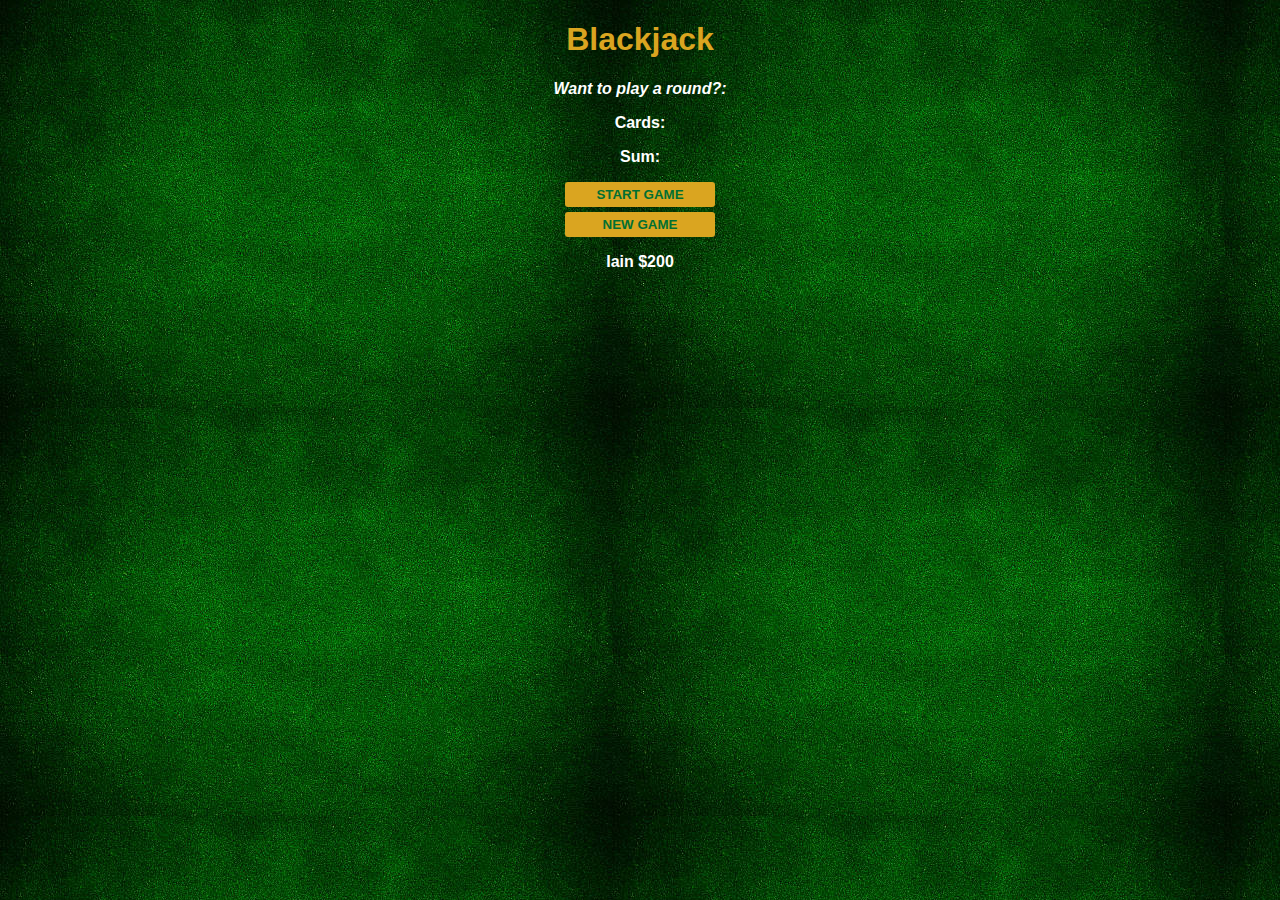
<file: blackjack-game/index.html>
<!DOCTYPE html>
<html lang="en">
<head>
    <meta charset="UTF-8">
    <meta http-equiv="X-UA-Compatible" content="IE=edge">
    <meta name="viewport" content="width=device-width, initial-scale=1.0">
    <title>Blackjack-game</title>
    <link rel="stylesheet" href="style.css">

</head>
<body>
    <h1>Blackjack</h1>
    <p id="round">Want to play a round?: </p>
    <p id="cards">Cards: </p>
    <p id="sum">Sum: </p>
    <button id="startgame" onclick="startgame()">START GAME</button>
    <br>
    <button class="newgame" onclick="newgame()">NEW GAME</button>
    <p id="player-el"></p>

    <script src="index.js"></script>
</body>
</html>
</file>
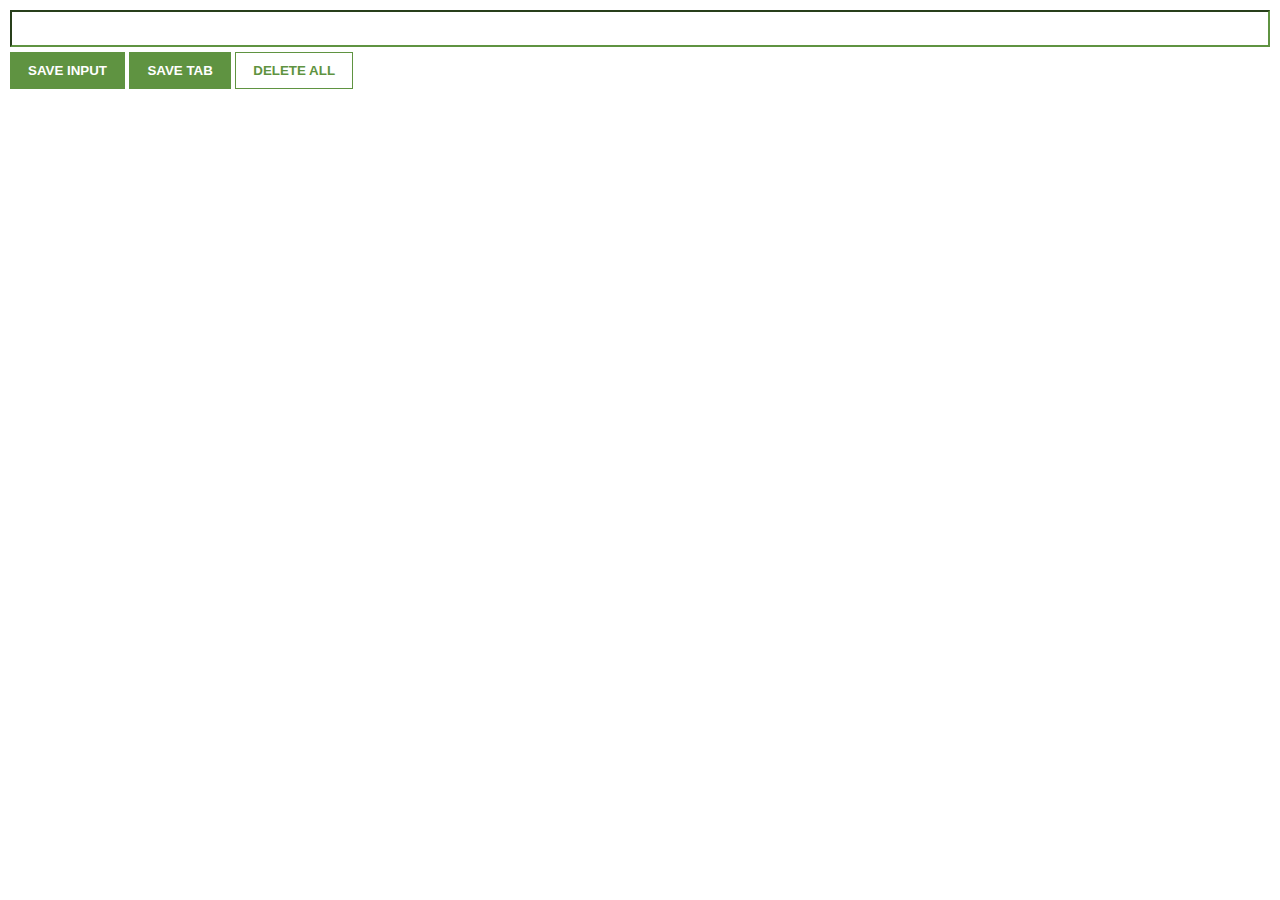
<file: chrome-extension/index.html>
<!DOCTYPE html>
<html lang="en">
<head>
    <meta charset="UTF-8">
    <meta http-equiv="X-UA-Compatible" content="IE=edge">
    <meta name="viewport" content="width=device-width, initial-scale=1.0">
    <title>Chrome extension</title>
    <link rel="stylesheet" href="style.css">
</head>
<body>
    <input type="text" id="input-el">
    <button id="input-btn">SAVE INPUT</button>
    <button id="save-btn">SAVE TAB</button>
    <button id="delete-btn">DELETE ALL</button>
    <ul id="ul-el"></ul>

    <script src="main.js"></script>
</body>
</html>
</file>
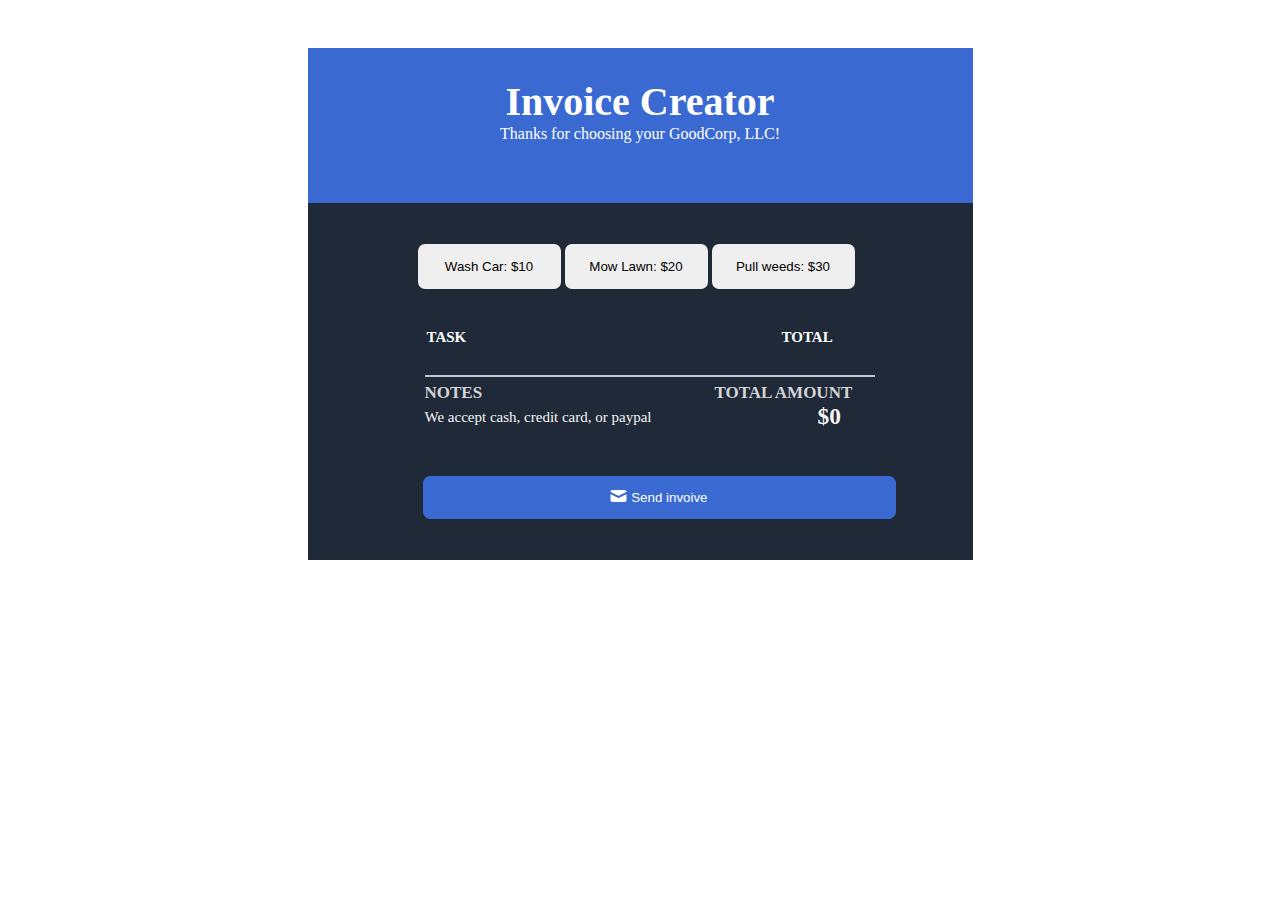
<file: invoice-creator/index.html>
<!DOCTYPE html>
<html lang="en">
<head>
    <meta charset="UTF-8">
    <meta http-equiv="X-UA-Compatible" content="IE=edge">
    <meta name="viewport" content="width=device-width, initial-scale=1.0">
    <title>Invoice Creator</title>
    <link rel="stylesheet" href="style.css">
    <link rel="stylesheet" href="bootstrap-grid.css">
</head>
<body>
    <div class="card">
        <div class="heading">
            <h2>Invoice Creator</h2>
            <p>Thanks for choosing your GoodCorp, LLC!</p>
        </div>
        <div class="card-body">
            <div class="cardbtns">
                <button class="card-button" id="value1"></button>
                <button class="card-button" id="value2" class="lawn"></button>
                <button class="card-button" id="value3"></button>
            </div>
            <div class="tasks">
                <div class="row">
                    <div class="col-6">
                        <h4>TASK</h4>
                    </div>
                    <div class="col-6">
                        <h4 class="tasktotal">TOTAL</h4>
                    </div>
                </div>
            </div>


            <div class="list" id="your-tasks"></div>
            
            <div class="line"></div>
           <div class="notedtotal">
               <div class="row">
                   <div class="col-6">
                       <h4>NOTES</h4>
                   </div>
                   <div class="col-6">
                       <h4 class="total">TOTAL AMOUNT</h4>
                   </div>
               </div>
           </div>

           <div class="paymentcash">
               <div class="row">
                   <div class="col-6">
                       <p class="payment">We accept cash, credit card, or paypal</p>
                   </div>
                   <div class="col-5 total">
                       <h3 id="selected-task-price"></h3>
                   </div>
               </div>
           </div>
           
           
           <button class="sendinvoivebtn" onclick="sendinvoive()"> <img src="Icon.png" alt=""> Send invoive</button>
           
        </div>


    </div>

    <script src="main.js"></script>
</body>
</html>
</file>
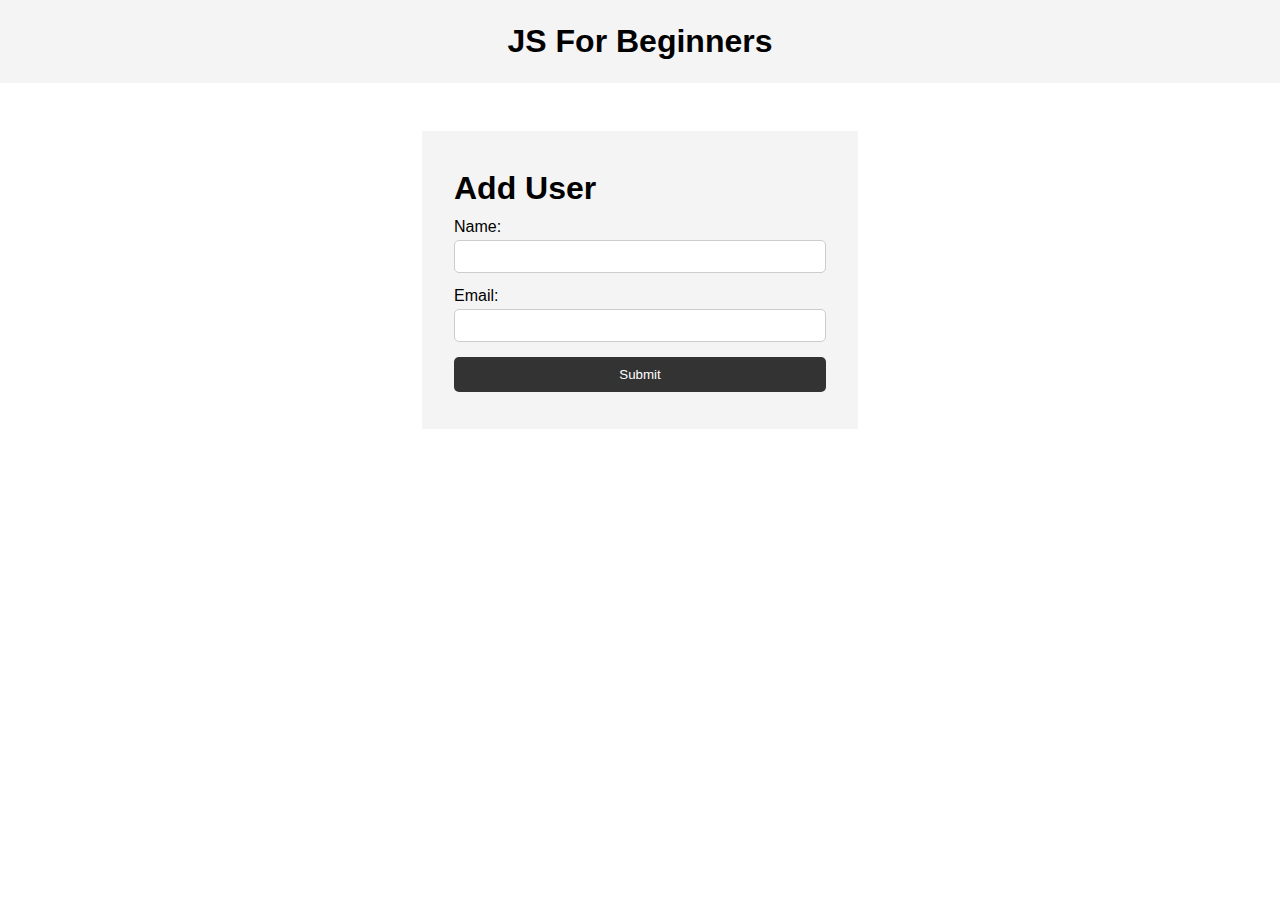
<file: part 1/index.html>
<!DOCTYPE html>
<html lang="en">
  <head>
    <meta charset="UTF-8" />
    <meta name="viewport" content="width=device-width, initial-scale=1.0" />
    <meta http-equiv="X-UA-Compatible" content="ie=edge" />
    <title>JS For Beginners</title>
    <link rel="stylesheet" href="style.css">
  </head>
  <body>
    <header>
      <h1>JS For Beginners</h1>
    </header>

    <section class="container">
      <form id="my-form">
        <h1>Add User</h1>
        <div class="msg"></div>
        <div>
          <label for="name">Name:</label>
          <input type="text" id="name">
        </div>
        <div>
          <label for="email">Email:</label>
          <input type="text" id="email">
        </div>
        <input class="btn" type="submit" value="Submit">
      </form>

      <ul id="users"></ul>

      <!-- <ul class="items">
        <li class="item">Item 1</li>
        <li class="item">Item 2</li>
        <li class="item">Item 3</li>
      </ul> -->
    </section>
    

    <script src="main.js"></script>
  </body>
</html>
</file>
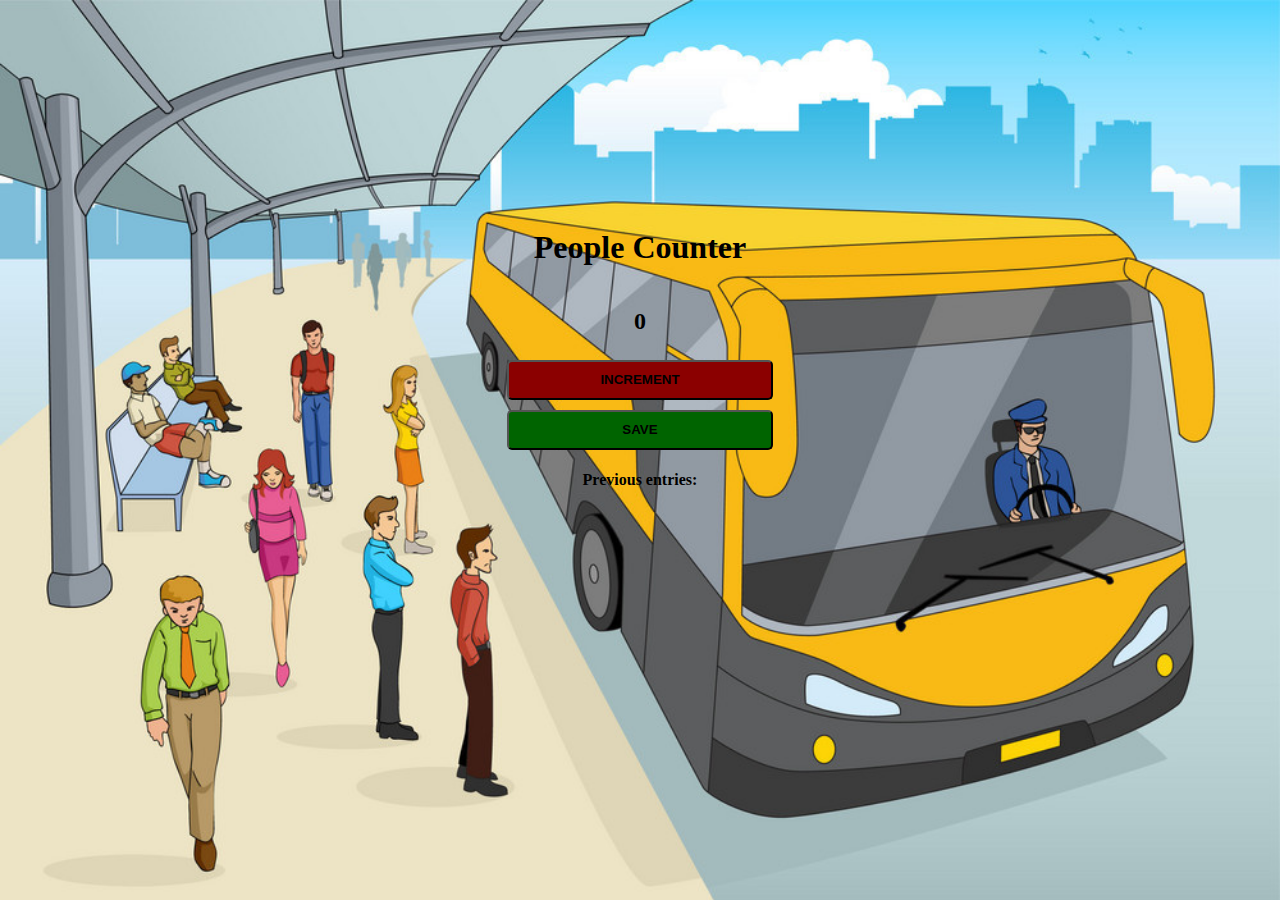
<file: passenger-counter-app/index.html>
<!DOCTYPE html>
<html lang="en">
<head>
    <meta charset="UTF-8">
    <meta http-equiv="X-UA-Compatible" content="IE=edge">
    <meta name="viewport" content="width=device-width, initial-scale=1.0">
    <title>Passenger counter app</title>
    <link rel="stylesheet" href="style.css">
</head>
<body>
    <h1>People Counter</h1>
    <h2 id="counter">0</h2>
    <button class="increment" onclick="increment();">INCREMENT</button>
    <button class="save" onclick="save()">SAVE</button>
    <p id="prev">Previous entries: </p>
    
    <script src="main.js"></script>
</body>
</html>
</file>
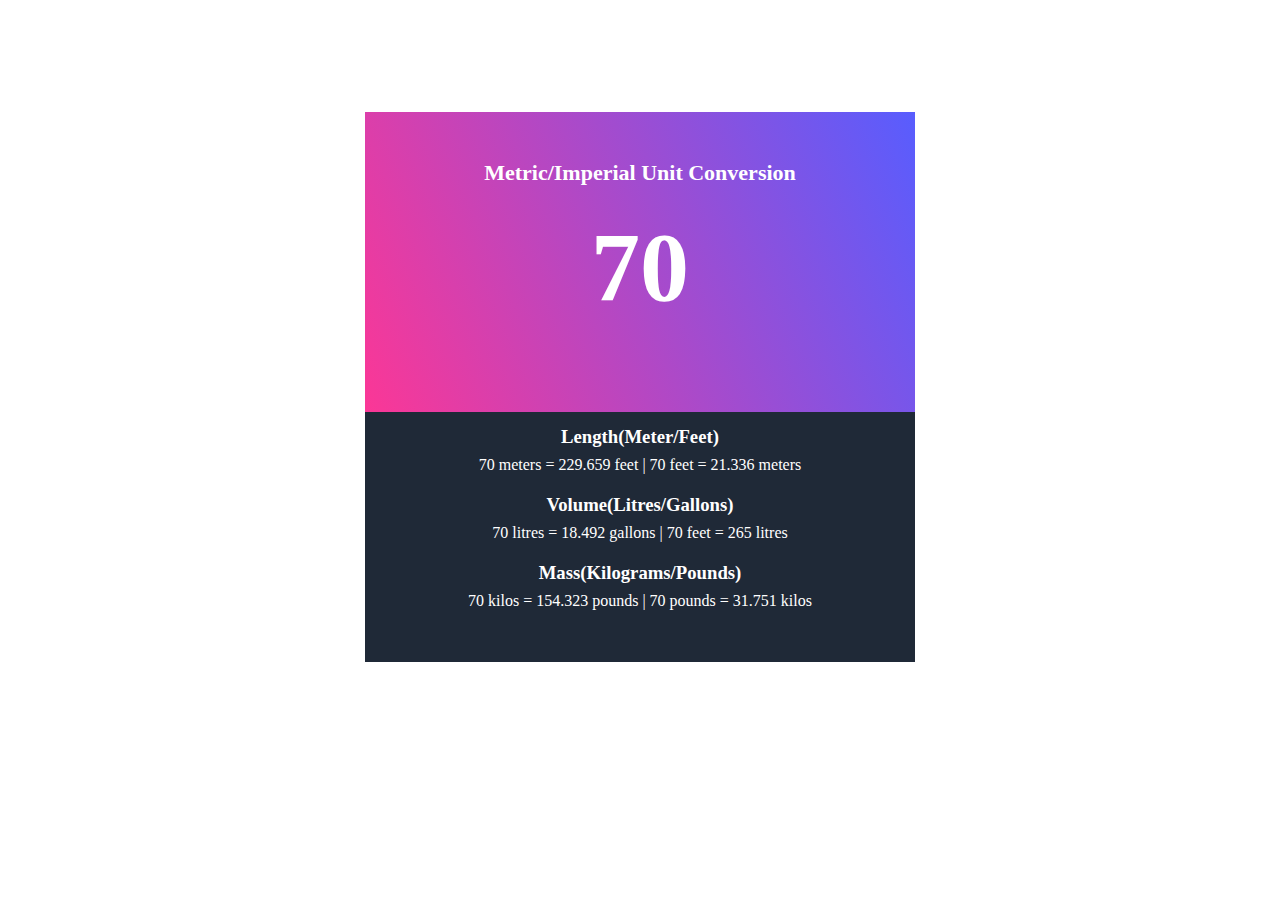
<file: unit-converter/index.html>
<!DOCTYPE html>
<html lang="en">
<head>
    <meta charset="UTF-8">
    <meta http-equiv="X-UA-Compatible" content="IE=edge">
    <meta name="viewport" content="width=device-width, initial-scale=1.0">
    <title>Unit Converter</title>
    <link rel="stylesheet" href="index.css">
    <script src="main.js"></script>
</head>
<body>
    <div class="card">
        <div class="metric">
            <h2>Metric/Imperial Unit Conversion</h2>
            <h1 class="value">0</h1>
        </div>
        <div class="conversions">
            <h3>Length(Meter/Feet)</h3>
            <p><span class="value">0</span> meters = <span id="tofeet">0</span> feet | <span class="value">0</span> feet = <span id="tometers">0</span> meters</p>

            <h3>Volume(Litres/Gallons)</h3>
            <p><span class="value">0</span> litres = <span id="togallonns">0</span> gallons | <span class="value">0</span> feet = <span id="tolitres">0</span> litres</p>

            <h3>Mass(Kilograms/Pounds)</h3>
            <p><span class="value">0</span> kilos = <span id="topounds">0</span> pounds | <span class="value">0</span> pounds = <span id="tokilos">0</span> kilos</p>
        </div>
    </div>
    <script>
        converter();
        tofeet();
        tometers();
        togallonns();
        tolitres();
        topounds();
        tokilos();
    </script>
</body>
</html>
</file>
<file: blackjack-game/style.css>
body{
    font-family: 'Trebuchet MS', 'Lucida Sans Unicode', 'Lucida Grande', 'Lucida Sans', Arial, sans-serif;
    text-align: center;
    background-image: url(black.jpg);  
    color: #fff;
    font-weight: bold;

}
h1{
    color: goldenrod;
}

#round{
    font-style: italic;
}

button{
    width: 150px;
    padding: 5px 17px;
    background: goldenrod;
    font-weight: bold;
    color: #016f32;
    border: none;
    border-radius:3px;

}

.newgame{
    margin-top: 5px;
}
</file>
<file: chrome-extension/style.css>
body{
    margin:0;
    padding: 10px;
    font-family: Arial;
    min-width: 440px;
}

input{
    width: 100%;
    padding: 9px 10px;
    box-sizing: border-box;
    border-color: #5f9341;
}

button{
    margin-top: 5px;
    padding: 10px 17px;
    color: #fff;
    background: #5f9341;
    border: 1px solid #5f9341;
    font-weight: bold;
}
#delete-btn{
    color: #5f9341;
    background: #fff;
}

ul{
    list-style: none;
    padding-left: 0;
}

li{
    margin-bottom: 5px
}

li a{
    color: #5f9341;
}
</file>
<file: invoice-creator/style.css>
*{
    box-sizing: border-box;
    margin: 0;
    padding: 0;
}

body {
    display: flex;
    font-family: inter;
    overflow-x: hidden;
}

.card{
    margin: 0 auto;
    margin-top: 3em;
    margin-bottom: 3em;
    min-width: 665px;
}


.card .heading {
    color: #fff;
    background: #3A69D2;
    width: 100%;
    padding: 30px 50px;
    text-align: center;
}

.card .heading h2{
    margin-bottom: 0;
    font-size: 40px;
    font-family: inter;
    font-weight: 800;
}

.card .heading p{
    margin-top: 9;
    margin-bottom: 30px;
}

.card-body{
    background: #1F2937;
    width: 100%; 
    padding: 41px 40px 41px 80px;

}

button{
    cursor: pointer;
}

.cardbtns{
    margin-left: 30px;
    margin-right: 30px;
    padding: 0;
}

.card-body .card-button{
    width: 143px;
    height: 45px;
    border-radius: 7px;
    border: none;
}

.lawn{
    margin-left: 10px;
    margin-right: 10px;
}

.tasktotal{
    margin-left: 90px;
}

.total{
    margin-left: 24px;
}

.list .row{
    margin-left: 27px;
}

.tasks{
    color: #fff;
    font-size: 15px;
    margin-top: 40px;
    margin-left: 39px;
    margin-bottom: 15px;
}

.tasks .task{
    margin-right: 298px;
}

.list ul{
    list-style: none;
    margin-left: 39px;
}

.span-0{
    font-family: 'Inter';
    font-style: normal;
    font-weight: 700;
    font-size: 20px;
    line-height: 20px;
    color: #F5F5F5;
    
}

.span-1{
    font-family: 'Inter';
    font-style: normal;
    font-weight: 400;
    font-size: 12px;
    line-height: 17px;
    color: #D5D4D8;
    

}

.list .row { 
    margin-bottom: 10px;
}

.span-2{
    font-family: 'Inter';
    font-style: normal;
    font-weight: 300;
    font-size: 20px;
    line-height: 20px;
    text-align: center;
    color: #918E9B;

}

#remove{
    cursor: pointer;
    margin-left: 15px;
}

.line{
    background: #C3C6DB;
    height: 2px;
    width: 450px;
    margin-left: 37px;
    margin-top: 29px;
}

.notedtotal{
    color: #D5D4D8;
    margin-left: 37px;
    font-family: 'Inter';
    font-style: normal;
    font-weight: 600;
    font-size: 17px;
    line-height: 32px;
}

.paymentcash{
    color: #F5F5F5;
    margin-left: 37px;
}

.paymentcash .col-5 {
    padding-left: 115px;
    font-family: 'Inter';
    font-style: normal;
    font-weight: 400;
    font-size: 20px;
    line-height: 15px;
}

.payment{
    font-size: 15px;
}

.sendinvoivebtn{
    width: 473px;
    height: 43px;
    margin-left: 35px;
    margin-top: 50px;
    background: #3A69D2;
    color: #fff;
    border: 1px solid #3A69D2;
    border-radius: 7px;
}
</file>
<file: part 1/style.css>
* {
    margin: 0;
    padding: 0;
    box-sizing: border-box;
  }
  
  body {
    font-family: Arial, Helvetica, sans-serif;
    line-height: 1.6;
  }
  
  ul {
    list-style: none;
  }
  
  ul li {
    padding: 5px;
    background: #f4f4f4;
    margin: 5px 0;
  }
  
  header {
    background: #f4f4f4;
    padding: 1rem;
    text-align: center;
  }
  
  .container {
    margin: auto;
    width: 500px;
    overflow: auto;
    padding: 3rem 2rem;
  }
  
  #my-form {
    padding: 2rem;
    background: #f4f4f4;
  }
  
  #my-form label {
    display: block;
  }
  
  #my-form input[type='text'] {
    width: 100%;
    padding: 8px;
    margin-bottom: 10px;
    border-radius: 5px;
    border: 1px solid #ccc;
  }
  
  .btn {
    display: block;
    width: 100%;
    padding: 10px 15px;
    border: 0;
    background: #333;
    color: #fff;
    border-radius: 5px;
    margin: 5px 0;
  }
  
  .btn:hover {
    background: #444;
    cursor: pointer;
  }
  
  .bg-dark {
    background: #333;
    color: #fff;
  }
  
  .error {
    background: orangered;
    color: #fff;
    padding: 5px;
    margin: 5px;
  }
</file>
<file: passenger-counter-app/style.css>
body{
    background-image: url('back.jpg');
    background-repeat: no-repeat;
    background-size: cover;
    display: grid;
    place-items: center;
    padding-top: 200px;
}

button{
    width: 20em;
    height: 40px;
    padding: 5px;
    border-radius: 5px;
    font-weight: bold;
    margin: 5px 0;
}

.increment{
    background: darkred;
}

.save{
    background: darkgreen;
}

#prev{
    font-weight: bold;
}
</file>
<file: unit-converter/index.css>
html, body {
    padding: 0;
    margin: 0;
}

.card{
    margin: auto;
    margin-top: 7em;
    width: 550px;
    height: 550px;
    background: #1F2937;
}

.metric{
    text-align: center;
    width: 550px;
    height: 260px;
    background: linear-gradient(246.26deg, #585DFE 0%, #FB3796 100%);
    color: #fff;
    font-weight: 800;
    list-style: 38px;
    padding-top: 30px;
    padding-bottom: 10px;
    
   
}

.metric h2{
    position: relative;
    margin-bottom: 0 10px;
    font-size: 22px;
}


.metric h1{
    margin: 25px 0 0 0;
    font-size: 98px;
}

.conversions{
    margin-top: 14px;
    color: #fff;
    text-align: center;
}

.conversions h3{
    margin: 0;
}

.conversions p{
    margin: 8px 0 20px 0;
}
</file>
